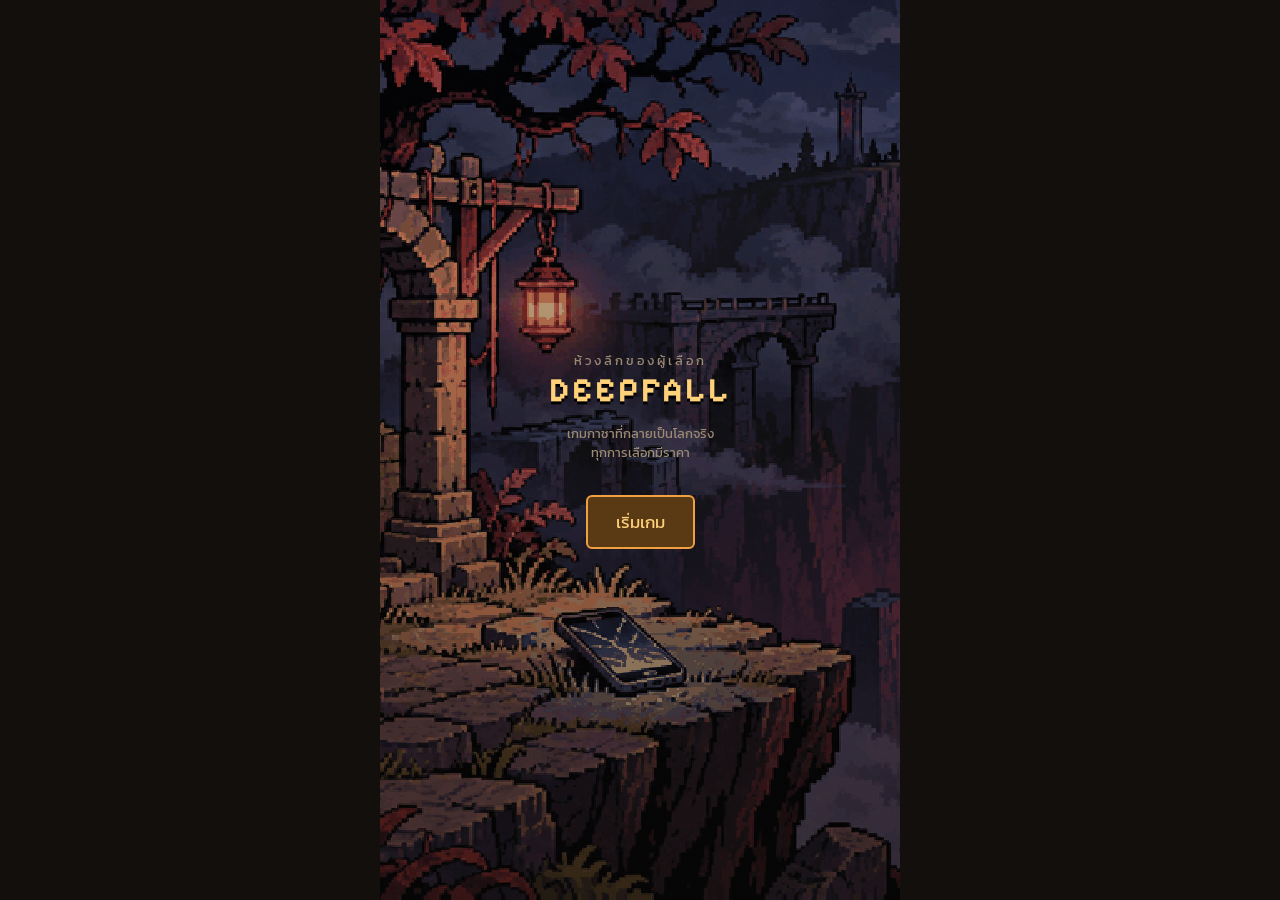
<file: index.html>
<!DOCTYPE html>
<html lang="th">
<head>
<meta charset="utf-8">
<meta name="viewport" content="width=device-width,initial-scale=1">
<title>Deepfall — ห้วงลึกของผู้เลือก</title>
<link rel="preconnect" href="https://fonts.googleapis.com">
<link href="https://fonts.googleapis.com/css2?family=Kanit:wght@400;500;600&family=Pixelify+Sans:wght@500;700&display=swap" rel="stylesheet">
<link rel="stylesheet" href="css/style.css">
</head>
<body>
<div id="app"><div class="loading">กำลังโหลด...</div></div>
<div id="modal"></div>
<script src="js/data.js"></script>
<script src="js/engine.js"></script>
</body>
</html>
</file>
<file: css/style.css>
:root{--bg:#120f0d;--panel:#1e1915;--panel2:#28211b;--line:#3d3128;--lamp:#f0a040;--lamp2:#ffd27a;--tx:#eddcc2;--mut:#9d8b75;--red:#d4493d;--grn:#6fbf5a;--blu:#5aa0d8;--pur:#a87ad8}
*{box-sizing:border-box;-webkit-tap-highlight-color:transparent}
html,body{margin:0;background:var(--bg);color:var(--tx);font-family:Kanit,system-ui,sans-serif;font-size:15px}
button{font-family:inherit;font-size:14px;color:var(--tx);background:var(--panel2);border:2px solid var(--line);border-radius:6px;padding:8px 12px;cursor:pointer}
button:active{transform:translateY(1px)}
button:disabled{opacity:.4;cursor:default}
button.pri{background:#5a3a14;border-color:var(--lamp);color:var(--lamp2)}
button.dan{background:#4a1a16;border-color:var(--red)}
.pix{font-family:"Pixelify Sans",Kanit,sans-serif}
#app{max-width:520px;margin:0 auto;min-height:100vh;display:flex;flex-direction:column}
.screen{flex:1;display:flex;flex-direction:column;background-size:cover;background-position:center;image-rendering:pixelated}
.bar{display:flex;gap:10px;align-items:center;padding:8px 12px;background:rgba(18,15,13,.85);border-bottom:2px solid var(--line);font-size:13px;flex-wrap:wrap}
.bar .res{display:flex;align-items:center;gap:4px}
.ico{width:18px;height:18px;display:inline-grid;place-items:center;font-size:13px;position:relative}
.ico img{position:absolute;inset:0;width:100%;height:100%;image-rendering:pixelated}
.ico.has span{display:none}
.body{flex:1;padding:12px;overflow:auto}
.nav{display:flex;background:var(--panel);border-top:2px solid var(--line);position:sticky;bottom:0}
.nav button{flex:1;border:0;border-radius:0;background:none;padding:10px 2px;font-size:12px;color:var(--mut);display:flex;flex-direction:column;align-items:center;gap:2px}
.nav button.on{color:var(--lamp2);background:var(--panel2)}
.nav b{font-size:18px;font-weight:400}
.card{background:rgba(30,25,21,.92);border:2px solid var(--line);border-radius:8px;padding:12px;margin-bottom:10px}
.card h3{margin:0 0 6px;font-size:16px;color:var(--lamp2)}
.mut{color:var(--mut);font-size:13px}
.row{display:flex;gap:8px;align-items:center;flex-wrap:wrap}
.grid{display:grid;grid-template-columns:repeat(auto-fill,minmax(100px,1fr));gap:8px}
.spr{position:relative;display:grid;place-items:center;background:var(--c,#333);border-radius:6px;overflow:hidden;flex:none}
.spr img{position:absolute;inset:0;width:100%;height:100%;object-fit:contain;image-rendering:pixelated}
.spr span{font-size:28px;line-height:1}
.spr.has{background:transparent}
.spr.has span{display:none}
.hcard{background:var(--panel);border:2px solid var(--line);border-radius:8px;padding:8px;text-align:center;cursor:pointer;position:relative}
.hcard .spr{margin:0 auto 4px}
.hcard.sel{border-color:var(--lamp)}
.hcard.dead{filter:grayscale(1);opacity:.55}
.hcard .nm{font-size:14px}
.stars{color:var(--lamp);font-size:11px;letter-spacing:1px}
.tag{position:absolute;top:4px;left:4px;font-size:11px;background:var(--lamp);color:#1a1008;border-radius:4px;padding:0 5px}
.hpb{height:7px;background:#3a1814;border-radius:4px;overflow:hidden;position:relative}
.hpb i{display:block;height:100%;background:var(--grn)}
.hpb.e i{background:var(--red)}
.hpb s{position:absolute;right:0;top:0;height:100%;background:rgba(120,180,240,.75)}
h1{font-family:"Pixelify Sans",Kanit;color:var(--lamp2);margin:0;font-size:34px;letter-spacing:2px;text-shadow:0 3px 0 #000}
/* battle */
.bt{flex:1;display:flex;flex-direction:column;background-size:cover;background-position:center;image-rendering:pixelated}
.side{display:flex;justify-content:center;gap:6px;padding:8px 6px;flex-wrap:wrap}
.unit{width:23%;min-width:78px;max-width:118px;background:rgba(18,15,13,.82);border:2px solid var(--line);border-radius:8px;padding:5px;position:relative;text-align:center}
.unit.act{border-color:var(--lamp);box-shadow:0 0 0 2px rgba(240,160,64,.35)}
.unit.tg{border-color:var(--lamp2);cursor:pointer;animation:pulse 1s infinite}
.unit.down{opacity:.3;filter:grayscale(1)}
.unit .nm{font-size:12px;white-space:nowrap;overflow:hidden;text-overflow:ellipsis}
.unit .hpt{font-size:10px;color:var(--mut)}
.sts{font-size:10px;min-height:14px;line-height:1.3}
.intent{font-size:11px;background:#3a1612;border:1px solid var(--red);border-radius:5px;padding:2px 3px;margin-bottom:4px;min-height:34px;display:flex;flex-direction:column;justify-content:center}
.intent.ch{background:#40300a;border-color:var(--lamp)}
.pos{font-size:10px;color:var(--mut);margin-bottom:2px}
.float{position:absolute;left:50%;top:30%;transform:translateX(-50%);font-weight:600;font-size:18px;pointer-events:none;animation:up .9s forwards;text-shadow:0 2px 0 #000;z-index:5}
.float.dmg{color:#ff7b6b}.float.heal{color:#8ef07a}.float.sh{color:#9cd0ff}
@keyframes up{to{transform:translate(-50%,-34px);opacity:0}}
@keyframes pulse{50%{box-shadow:0 0 0 3px rgba(255,210,122,.5)}}
.mid{flex:1;display:flex;align-items:center;justify-content:center;font-size:13px;color:var(--mut);padding:4px}
.acts{background:var(--panel);border-top:2px solid var(--line);padding:10px}
.acts .grid{grid-template-columns:repeat(2,1fr)}
.acts button{text-align:left;padding:7px 9px}
.acts button small{display:block;color:var(--mut);font-size:11px}
.log{font-size:12px;color:var(--mut);background:rgba(0,0,0,.55);padding:6px 10px;max-height:74px;overflow:hidden}
.log div:last-child{color:var(--tx)}
/* map */
.map{position:relative;margin:0 auto}
.map svg{position:absolute;inset:0;width:100%;height:100%}
.node{position:absolute;transform:translate(-50%,-50%);width:50px;height:50px;border-radius:50%;background:var(--panel);border:2px solid var(--line);display:grid;place-items:center;padding:0}
.node .spr{background:transparent}
.node .spr span{font-size:22px}
.node.av{border-color:var(--lamp2);animation:pulse 1.2s infinite;cursor:pointer}
.node.done{opacity:.35}
.node.cur{border-color:var(--grn);opacity:1;box-shadow:0 0 0 3px rgba(111,191,90,.4)}
.mini{display:flex;gap:6px}
.mini>div{flex:1;background:rgba(18,15,13,.85);border:1px solid var(--line);border-radius:6px;padding:4px;font-size:11px;text-align:center}
/* modal */
#modal{position:fixed;inset:0;background:rgba(0,0,0,.72);display:none;align-items:center;justify-content:center;padding:16px;z-index:50}
#modal.on{display:flex}
.mbox{background:var(--panel);border:2px solid var(--lamp);border-radius:10px;padding:16px;max-width:460px;width:100%;max-height:88vh;overflow:auto}
.mbox h2{margin:0 0 8px;color:var(--lamp2);font-size:19px}
.mbox p{line-height:1.6;margin:8px 0}
.mbox .ch{display:flex;flex-direction:column;gap:8px;margin-top:12px}
.story{font-size:16px;line-height:1.8;white-space:pre-line}
.pull{display:grid;grid-template-columns:repeat(5,1fr);gap:6px}
.pull>div{text-align:center;font-size:11px;animation:pop .35s backwards}
@keyframes pop{from{transform:scale(.4);opacity:0}}
.r5{box-shadow:0 0 12px #ffd27a}.r4{box-shadow:0 0 10px #c08af0}.r3{box-shadow:0 0 6px #5aa0d8}
.sk{border-left:3px solid var(--line);padding:4px 8px;margin:6px 0;font-size:13px}
.sk.hid{border-color:var(--pur)}
.tabs2{display:flex;gap:6px;margin-bottom:10px}
.tabs2 button{flex:1}
.tabs2 button.on{border-color:var(--lamp);color:var(--lamp2)}

.modbar{background:#2a1a40;border-bottom:2px solid var(--pur);color:#e0ccff;font-size:12px;padding:6px 12px;display:flex;justify-content:space-between;align-items:center;gap:8px}
.modbar a{color:var(--lamp2)}
.loading{display:grid;place-items:center;min-height:100vh;color:var(--mut);text-align:center;padding:24px}
a{color:var(--lamp2)}
.spr .ani,.spr img.probe{display:none}
.spr.has .ani{display:block;position:absolute;inset:0;background-repeat:no-repeat;background-size:var(--w) 100%;image-rendering:pixelated;animation:spr var(--d) steps(var(--n)) infinite}
.spr.has .ani~img.still{display:none}
@keyframes spr{from{background-position-x:0}to{background-position-x:calc(var(--w) * -1)}}
.unit{transition:border-color .15s}
.unit.acting{border-color:var(--red);box-shadow:0 0 12px rgba(212,73,61,.65)}
.unit.hit{animation:hitshake .34s}
.unit.hit .spr{animation:hitflash .3s}
@keyframes hitshake{0%,100%{transform:translateX(0)}20%{transform:translateX(-6px)}40%{transform:translateX(6px)}60%{transform:translateX(-3px)}80%{transform:translateX(3px)}}
@keyframes hitflash{0%{filter:brightness(3) saturate(0)}40%{filter:brightness(1.6) sepia(1) hue-rotate(-40deg) saturate(6)}100%{filter:none}}
.slash{position:absolute;left:10%;top:22%;width:80%;height:46%;pointer-events:none;z-index:4;background:linear-gradient(135deg,transparent 44%,rgba(255,255,255,.95) 49%,rgba(255,210,122,.9) 51%,transparent 56%);animation:slash .32s ease-out forwards}
@keyframes slash{0%{opacity:0;transform:scale(.4) translate(-20%,-20%)}30%{opacity:1}100%{opacity:0;transform:scale(1.15) translate(10%,10%)}}
.unit.h.lunge{animation:lungeU .32s ease-out}.unit.e.lunge{animation:lungeD .32s ease-out}
@keyframes lungeU{40%{transform:translateY(-22px) scale(1.06)}}
@keyframes lungeD{40%{transform:translateY(22px) scale(1.06)}}
.unit.cast{animation:cast .45s}
@keyframes cast{50%{box-shadow:0 0 0 3px rgba(255,210,122,.6),0 0 18px rgba(255,210,122,.5)}}
.unit.glow-g{animation:glowg .55s}.unit.glow-b{animation:glowb .5s}
@keyframes glowg{50%{box-shadow:0 0 0 3px rgba(111,191,90,.7),0 0 20px rgba(111,191,90,.6)}}
@keyframes glowb{50%{box-shadow:0 0 0 3px rgba(120,180,240,.7),0 0 20px rgba(120,180,240,.6)}}
.unit.dying{animation:die .6s forwards}
@keyframes die{0%{opacity:1;filter:brightness(3)}30%{opacity:1;filter:brightness(2) grayscale(0)}100%{opacity:.3;filter:grayscale(1)}}
.bt.shake{animation:scr .3s}
@keyframes scr{25%{transform:translate(-4px,2px)}50%{transform:translate(4px,-2px)}75%{transform:translate(-2px,1px)}}
.float.big{font-size:26px;color:#ff5a48}
.float.st{font-size:12px;color:#dcbfff;top:12%}
.float.weak{color:var(--lamp2);font-size:13px}
.float.kill{color:#fff;font-size:15px;top:40%}
.banner{position:fixed;left:50%;top:42%;transform:translate(-50%,-50%);z-index:40;pointer-events:none;font-family:"Pixelify Sans",Kanit,sans-serif;font-size:26px;color:var(--lamp2);background:rgba(18,15,13,.82);border:2px solid var(--lamp);border-radius:8px;padding:6px 22px;text-shadow:0 2px 0 #000;animation:ban 1s forwards}
.banner.enemy{color:#ffb3a8;border-color:var(--red)}
@keyframes ban{0%{opacity:0;transform:translate(-50%,-50%) scale(.7)}15%{opacity:1;transform:translate(-50%,-50%) scale(1.05)}25%{transform:translate(-50%,-50%) scale(1)}75%{opacity:1}100%{opacity:0}}
</file>
